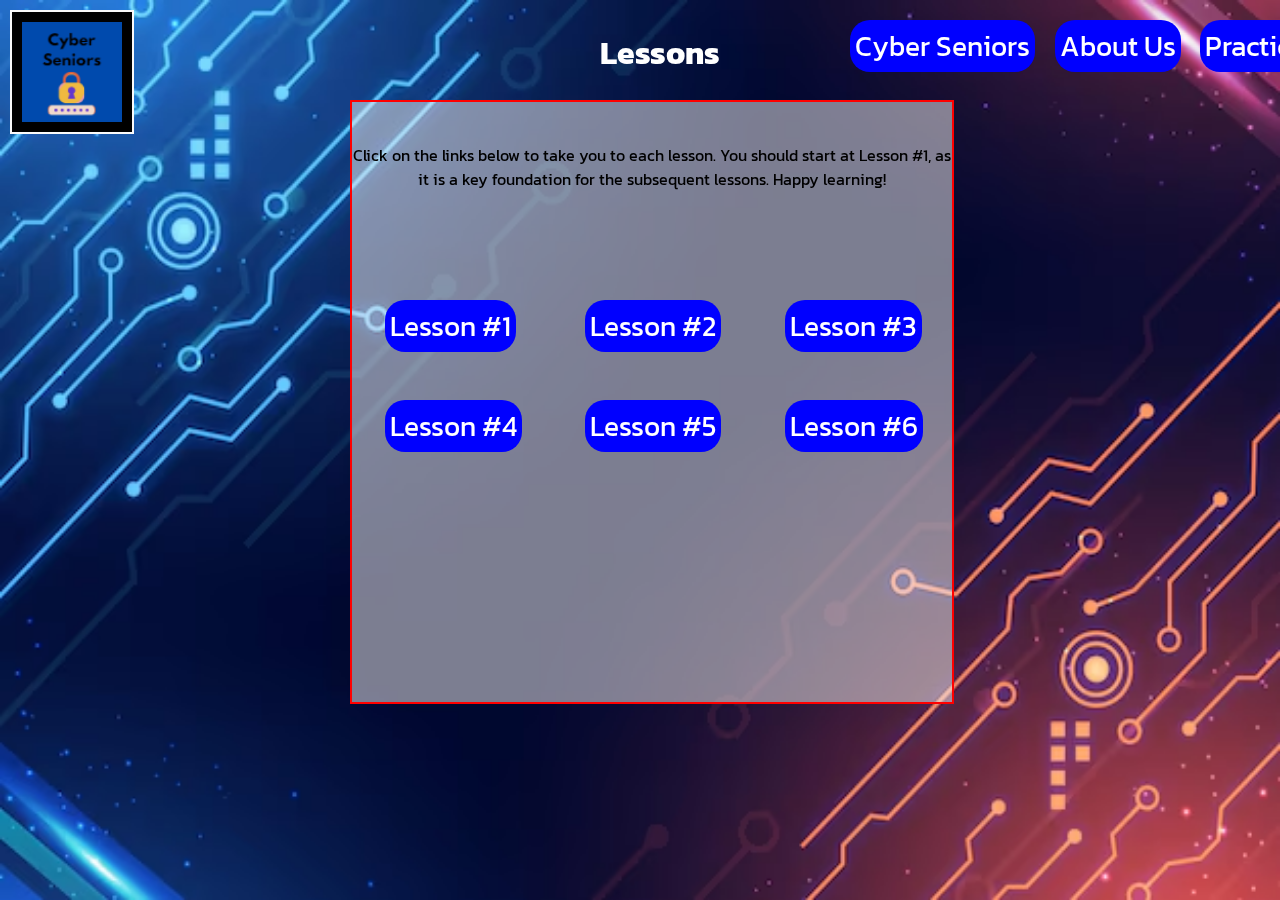
<file: lessons.html>
<html>
  <head>
    <title>Lessons</title>
    <script src="https://ajax.googleapis.com/ajax/libs/jquery/3.1.1/jquery.min.js"></script>
    <script src="https://code.jquery.com/jquery-3.4.1.min.js"></script>
    
    <link rel="preconnect" href="https://fonts.googleapis.com" />
    <link rel="preconnect" href="https://fonts.gstatic.com" crossorigin />
    <link href="https://fonts.googleapis.com/css2?family=Mooli&display=swap" rel="stylesheet"/>
    <link rel="preconnect" href="https://fonts.googleapis.com">
    <link rel="preconnect" href="https://fonts.gstatic.com" crossorigin>
    <link href="https://fonts.googleapis.com/css2?family=Kanit:wght@500&display=swap" rel="stylesheet">
    <link rel = "stylesheet" href = "lessons.css">
    
  </head>
  <body>
    <h1>Lessons</h1>
    
    <a id = "one" href = "index.html">Cyber Seniors</a>
    <a id = "two" href = "aboutus.html">About Us</a>
    <a id = "three" href = "practice.html">Practice</a> 
    
    <img id = "logo" src = "/images/logo.PNG">
    <div id = "intro">
      <p id = "text">Click on the links below to take you to each lesson. You should start at Lesson #1, as it is a key foundation for the subsequent lessons. Happy learning!</p>
      <p></p>
      <p></p>
      <p></p>
      <p></p>
      <p></p>
      <a id = "l1" href = "https://ayushn1.codewizardshq.com/AppChallenge2024/lessons/one/one.html">Lesson #1</a>
      <a id = "l2" href = "https://ayushn1.codewizardshq.com/AppChallenge2024/lessons/two/two.html">Lesson #2</a>
      <a id = "l3" class = "lessons" href = "https://ayushn1.codewizardshq.com/AppChallenge2024/lessons/three/three.html">Lesson #3</a> 
      <a id = "l4" href = "https://ayushn1.codewizardshq.com/AppChallenge2024/lessons/four/four.html">Lesson #4</a>
      <a id = "l5" href = "https://ayushn1.codewizardshq.com/AppChallenge2024/lessons/five/five">Lesson #5</a>
      <a id = "l6" href = "https://ayushn1.codewizardshq.com/AppChallenge2024/lessons/six/six.html">Lesson #6</a> 
    </div>
    
  </body>
</html>
</file>
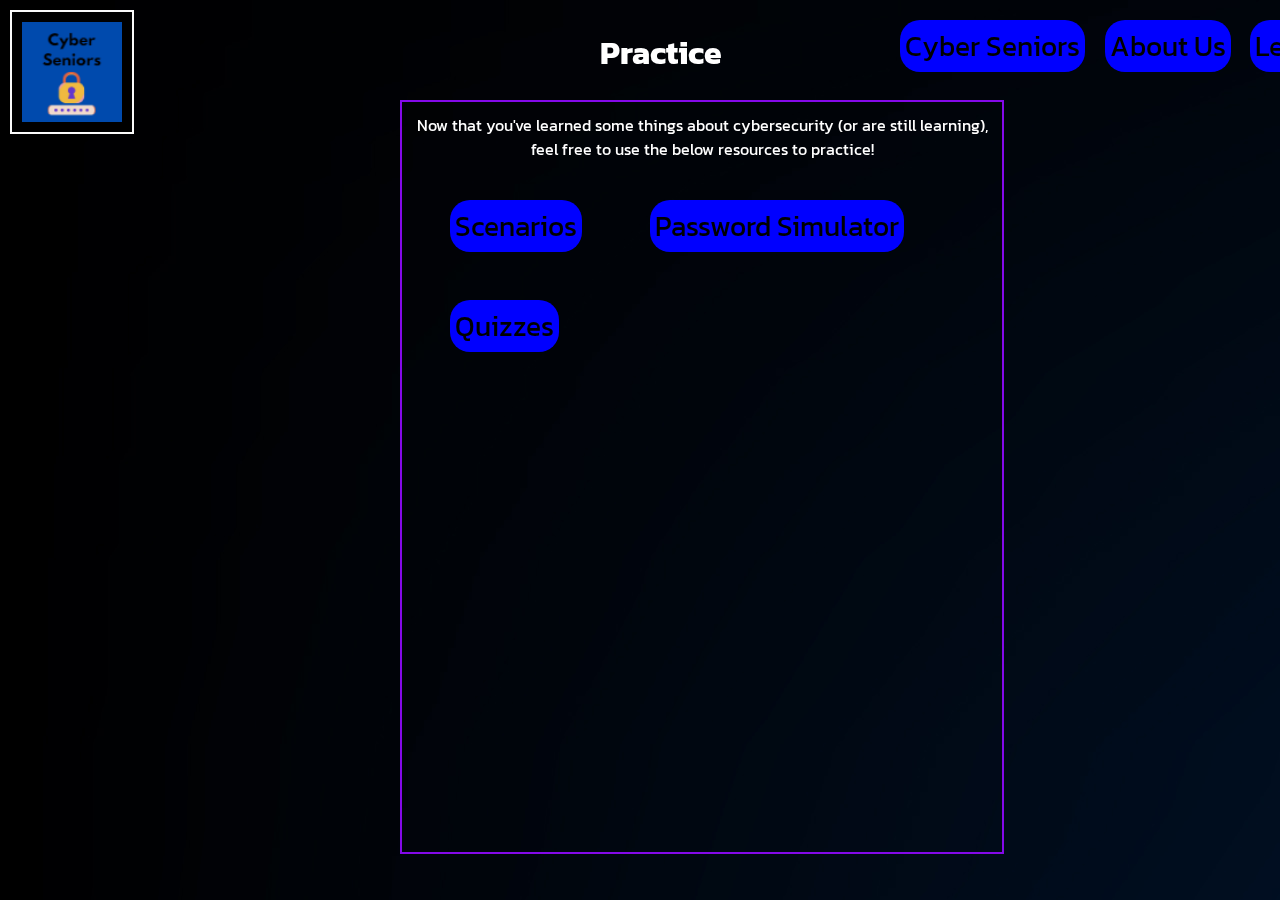
<file: practice.html>
<html>
  <head>
    <title>Practice</title>
    <script src="https://ajax.googleapis.com/ajax/libs/jquery/3.1.1/jquery.min.js"></script>
    <script src="https://code.jquery.com/jquery-3.4.1.min.js"></script>
    
    <link rel="preconnect" href="https://fonts.googleapis.com" />
    <link rel="preconnect" href="https://fonts.gstatic.com" crossorigin />
    <link href="https://fonts.googleapis.com/css2?family=Mooli&display=swap" rel="stylesheet"/>
    <link rel="preconnect" href="https://fonts.googleapis.com">
    <link rel="preconnect" href="https://fonts.gstatic.com" crossorigin>
    <link href="https://fonts.googleapis.com/css2?family=Kanit:wght@500&display=swap" rel="stylesheet">
    <link rel = "stylesheet" href = "practice.css">
    
  </head>
  <body>
    <h1>Practice</h1>
    
    <a id = "one" href = "home.html">Cyber Seniors</a>
    <a id = "two" href = "aboutus.html">About Us</a>
    <a id = "three" href = "lessons.html">Lessons</a> 
    
    <img id = "logo" src = "/images/logo.PNG">
    
    <div id = "intro">
      <p id = "text">Now that you've learned some things about cybersecurity (or are still learning), feel free to use the below resources to practice!</p>
      <a id = "four" href = "https://ayushn1.codewizardshq.com/AppChallenge2024/practice/scenarios/scenario1.html">Scenarios</a>
      <a id = "five" href = "/practice/password.html" >Password Simulator</a>
      <a id = "six" href = "quizezz.html">Quizzes</a>
    </div>
  </body>
</html>
<!-- I work here -->
</file>
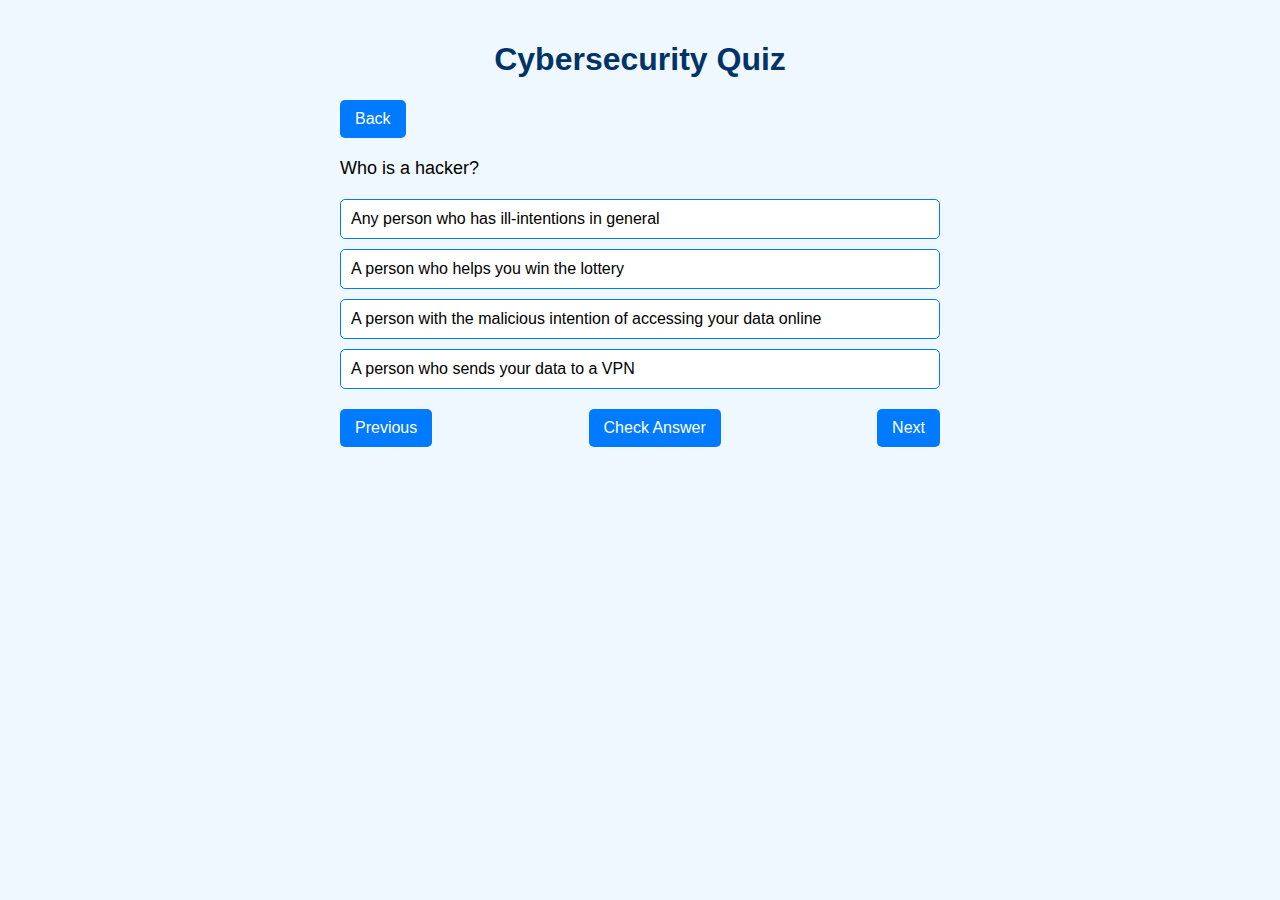
<file: quizezz.html>
<!DOCTYPE html>
<html lang="en">
<head>
    <meta charset="UTF-8">
    <meta name="viewport" content="width=device-width, initial-scale=1.0">
    <title>Cybersecurity Quiz</title>
    <style>
        body {
            font-family: Arial, sans-serif;
            background-color: #f0f8ff; /* Light blue background */
            padding: 20px;
            max-width: 600px;
            margin: auto;
        }
        h1 {
            text-align: center;
            color: #003366; /* Darker blue for headings */
        }
        .question {
            margin: 20px 0;
            font-size: 18px;
        }
        .answer-choice {
            display: block;
            margin: 10px 0;
            padding: 10px;
            background-color: #fff;
            border: 1px solid #007bff; /* Blue border */
            border-radius: 5px;
            cursor: pointer;
            transition: background-color 0.3s, transform 0.3s;
        }
        .answer-choice:hover {
            background-color: #e0f7ff; /* Light hover effect */
            transform: scale(1.02);
        }
        .selected {
            background-color: #cce5ff; /* Highlight color */
        }
        .correct {
            background-color: #d4edda; /* Green for correct */
            border-color: #c3e6cb;
        }
        .wrong {
            background-color: #f8d7da; /* Red for wrong */
            border-color: #f5c6cb;
        }
        .button {
            background-color: #007bff; /* Blue button */
            color: white;
            border: none;
            padding: 10px 15px;
            border-radius: 5px;
            cursor: pointer;
            font-size: 16px;
        }
        .button:hover {
            background-color: #0056b3; /* Darker blue on hover */
        }
        #navigation {
            display: flex;
            justify-content: space-between;
            margin: 20px 0;
        }
    </style>
</head>
<body>

    <h1>Cybersecurity Quiz</h1>
    <button class="button" id="backButton">Back</button>

    <div id="quizContainer">
        <div class="question" id="questionContainer"></div>
        <div id="answerContainer"></div>
        <div id="navigation">
            <button class="button" id="prevButton" disabled>Previous</button>
            <button class="button" id="checkButton" disabled>Check Answer</button> <!-- Moved Check Answer button -->
            <button class="button" id="nextButton">Next</button>
        </div>
    </div>

    <script>
        const questions = [
            {
                question: "Who is a hacker?",
                answers: [
                    "Any person who has ill-intentions in general",
                    "A person who helps you win the lottery",
                    "A person with the malicious intention of accessing your data online",
                    "A person who sends your data to a VPN"
                ],
                correct: 2
            },
            {
                question: "Which of the following is NOT an example of authentication?",
                answers: [
                    "Logging into an online site using your username/password",
                    "Entering an additional code to use a shopping site",
                    "Entering a username while logging into a game",
                    "Denying the right to modify someone’s grades"
                ],
                correct: 3
            },
            {
                question: "The practice of keeping yourself and personal data safe online is known as:",
                answers: [
                    "cybersecurity",
                    "malware",
                    "networking",
                    "authorization"
                ],
                correct: 0
            },
            {
                question: "Fill in the blank: ________ are a means of defense that block unauthorized access to online resources.",
                answers: [
                    "VINs",
                    "Firewalls",
                    "Multi-factor authentication",
                    "Computer systems"
                ],
                correct: 1
            },
            {
                question: "Teachers can change a student’s grades in the online school system, but students cannot change their own grades. This scenario is an example of-",
                answers: [
                    "Students having the authority to change their own grade",
                    "Teachers having to authenticate themselves before accessing grades",
                    "Students being unauthorized to change their grades",
                    "Teachers being unauthorized to enter the system"
                ],
                correct: 2
            },
            {
                question: "Fill in the blank: Computer networks share ________ among themselves?",
                answers: [
                    "resources",
                    "malware",
                    "paper",
                    "people"
                ],
                correct: 0
            },
            {
                question: "What is something that a virus can do?",
                answers: [
                    "Give you more money",
                    "Edit and delete your files",
                    "Create new passwords for you",
                    "It can create less copies of itself"
                ],
                correct: 1
            },
            {
                question: "What is a type of malware that demands money from the user?",
                answers: [
                    "Malware",
                    "Moneyware",
                    "Ransomware",
                    "Spoofware"
                ],
                correct: 2
            },
            {
                question: "How do hackers try to trick you using phishing?",
                answers: [
                    "They may send an email to you that appears legitimate, but actually has the capability to steal personal information",
                    "They may directly tell you of their intentions, and by doing so, you know not to go near them",
                    "A friend may talk to you in person, but in reality a hacker stole their identity",
                    "They may execute a DDoS attack to distract you, and then use that to gain an advantage"
                ],
                correct: 0
            },
            {
                question: "What does DDoS stand for?",
                answers: [
                    "Dark Dingy Operating System",
                    "Distributed Delight of Systems",
                    "Distributed Denial of Service",
                    "Delineated Decorum Online Service"
                ],
                correct: 2
            }
        ];

        let currentQuestion = 0;

        function loadQuestion() {
            const questionElement = document.getElementById('questionContainer');
            const answerElement = document.getElementById('answerContainer');
            questionElement.innerHTML = questions[currentQuestion].question;
            answerElement.innerHTML = '';
            questions[currentQuestion].answers.forEach((answer, index) => {
                const answerButton = document.createElement('div');
                answerButton.classList.add('answer-choice');
                answerButton.textContent = answer;
                answerButton.onclick = () => selectAnswer(index);
                answerElement.appendChild(answerButton);
            });
            document.getElementById('prevButton').disabled = currentQuestion === 0;
            document.getElementById('nextButton').disabled = true;
            document.getElementById('checkButton').disabled = false;
        }

        function selectAnswer(selectedIndex) {
            const answerChoices = document.querySelectorAll('.answer-choice');
            answerChoices.forEach((choice, index) => {
                choice.classList.remove('selected');
                choice.onclick = () => selectAnswer(index); // Reset click functionality
            });
            answerChoices[selectedIndex].classList.add('selected');
            document.getElementById('nextButton').disabled = false;
            document.getElementById('checkButton').disabled = false;
        }

        function checkAnswer() {
            const selectedAnswer = document.querySelector('.selected');
            const answerChoices = document.querySelectorAll('.answer-choice');
            const selectedIndex = Array.from(answerChoices).indexOf(selectedAnswer);

            if (selectedIndex === questions[currentQuestion].correct) {
                selectedAnswer.classList.add('correct');
            } else {
                selectedAnswer.classList.add('wrong');
                answerChoices[questions[currentQuestion].correct].classList.add('correct');
            }
            document.getElementById('nextButton').disabled = false;
            document.getElementById('checkButton').disabled = true;
            answerChoices.forEach(choice => choice.onclick = null); // Disable further clicks
        }

        document.getElementById('nextButton').onclick = () => {
            if (currentQuestion < questions.length - 1) {
                currentQuestion++;
                loadQuestion();
            }
        };

        document.getElementById('prevButton').onclick = () => {
            if (currentQuestion > 0) {
                currentQuestion--;
                loadQuestion();
            }
        };

        document.getElementById('checkButton').onclick = checkAnswer;

        document.getElementById('backButton').onclick = () => {
    window.location.href = 'practice.html'; // Navigate to practice.html
};

        loadQuestion();
    </script>
</body>
</html>
</file>
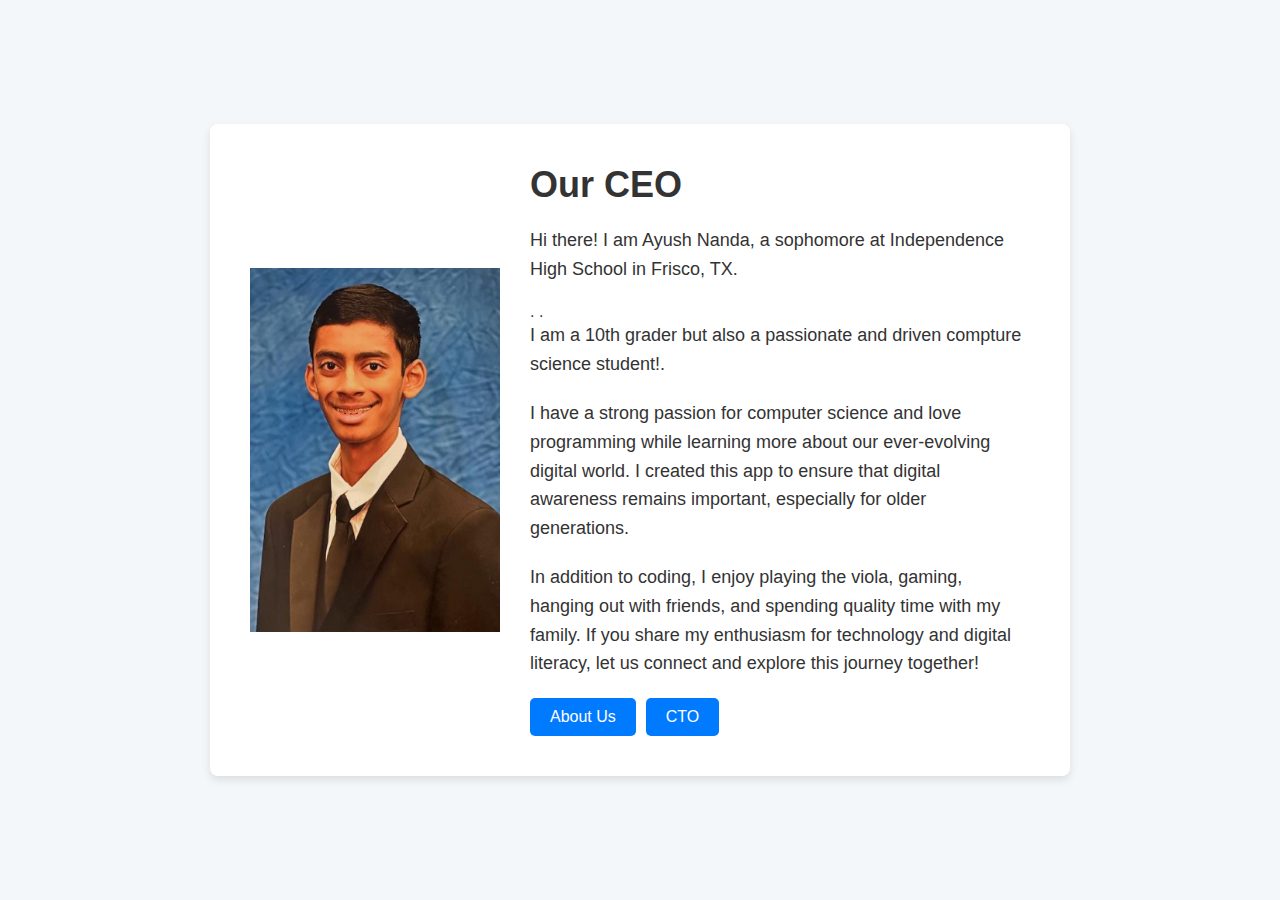
<file: about/ceo.html>
<!DOCTYPE html>
<html lang="en">
<head>
  <meta charset="UTF-8">
  <meta name="viewport" content="width=device-width, initial-scale=1.0">
  <title>Our CEO - Cyber Seniors</title>
  <link rel="stylesheet" href="ceo.css">
</head>
<body>

  <div class="ceo-section">
    <div class="ceo-content">
      <img src="../images/ceo.png" alt="CEO Image" class="ceo-image">
      <div class="ceo-text">
        <h1>Our CEO</h1>
        <p>Hi there! I am Ayush Nanda, a sophomore at Independence High School in Frisco, TX.</p>
    
    .
    .    <p>I am a 10th grader but also a passionate and driven compture science student!.</p>
        <p>I have a strong passion for computer science and love programming while learning more about our ever-evolving digital world. I created this app to ensure that digital awareness remains important, especially for older generations.</p>
        <p>In addition to coding, I enjoy playing the viola, gaming, hanging out with friends, and spending quality time with my family. If you share my enthusiasm for technology and digital literacy, let us connect and explore this journey together!</p>
        <div class="buttons">
          <a href="../about.html" class="about-button">About Us</a>
          <a href="cto.html" class="cto-button">CTO</a>
        </div>
      </div>
    </div>
  </div>

</body>
</html>
</file>
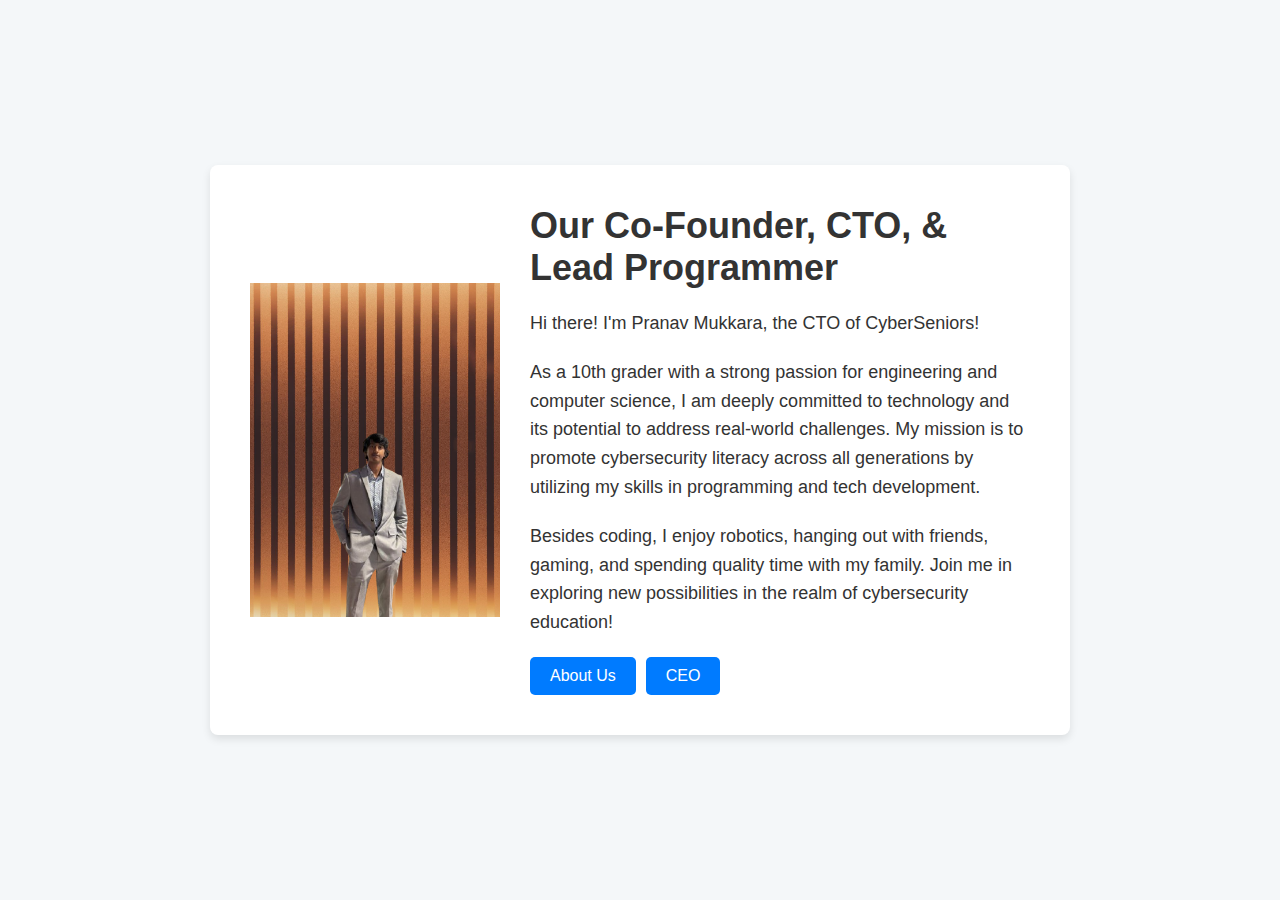
<file: about/cto.html>
<!DOCTYPE html>
<html lang="en">
<head>
  <meta charset="UTF-8">
  <meta name="viewport" content="width=device-width, initial-scale=1.0">
  <title>Our CTO - Cyber Seniors</title>
  <link rel="stylesheet" href="cto.css">
</head>
<body>

  <div class="cto-section">
    <div class="cto-content">
      <img src="../images/cto.png" alt="CTO Image" class="cto-image">
      <div class="cto-text">
        <h1>Our Co-Founder, CTO, & Lead Programmer</h1>
        <p><p>Hi there! I'm Pranav Mukkara, the CTO of CyberSeniors!</p>
        <p>As a 10th grader with a strong passion for engineering and computer science, I am deeply committed to technology and its potential to address real-world challenges. My mission is to promote cybersecurity literacy across all generations by utilizing my skills in programming and tech development.</p>
        <p>Besides coding, I enjoy robotics, hanging out with friends, gaming, and spending quality time with my family. Join me in exploring new possibilities in the realm of cybersecurity education!</p>        
        <div class="buttons">
          <a href="../about.html" class="about-button">About Us</a>
          <a href="ceo.html" class="ceo-button">CEO</a>
        </div>
      </div>
    </div>
  </div>

</body>
</html>
</file>
<file: lessons.css>
h1 {
  font-family: "Kanit", sans-serif;
  position: fixed;
  left: 600px;
  color: white;
}

h2 {
  font-family: "Kanit", sans-serif;
  text-align: center;
  right: 1000px;
  color: white;
}

body {
  background-color: cyan;
  background: url("/images/lessonsBg.avif") no-repeat;
  background-size: 100% 100%;
}

#one{
  background-color:blue;
  border-radius:20px;
  font-family: "Kanit", sans-serif;
  font-size:28px;
  padding: 5px;
  color: white;
  text-decoration:none;
  position: fixed; 
  left: 850px;
  top: 20px;
}

#two{
  background-color:blue;
  border-radius:20px;
  font-family: "Kanit", sans-serif;
  font-size:28px;
  padding: 5px;
  color: white;
  text-decoration:none;
  position: fixed; 
  left: 1055px;
  top: 20px;
}

#three{
  background-color:blue;
  border-radius:20px;
  font-family: "Kanit", sans-serif;
  font-size:28px;
  padding: 5px;
  color: white;
  text-decoration:none;
  position: fixed; 
  left: 1200px;
  top: 20px;
}

a:hover{
   border:4px solid black;
}

#logo {
  outline: none;
  border: 2px solid #fafafa;
  background-color: black;
  color: #fafafa;
  padding: 10px;
  position: fixed;
  top: 10px;
  left: 10px;
  height: 100px;
  width: 100px;
}

#text{
  font-family: "Kanit", sans-serif;
  text-align: center;
  position: relative;
  top: 25px;
  left: 0px;
  color: black;
}

#intro{
  width: 600px;
  height: 600px;
  border: 2px solid red;
  margin: auto;
  display: flex;
  flex-flow: row;
  flex-wrap: wrap;
  justify-content: space-around;
  position: fixed;
  top: 100px;
  left: 350px;
  background-color: rgba(248, 244, 244, 0.5);
}

#l1{
  background-color:blue;
  border-radius:20px;
  font-family: "Kanit", sans-serif;
  font-size:28px;
  padding: 5px;
  color: white;
  text-decoration:none;
  position: fixed; 
  left: 385px;
  top: 300px;
}

#l2{
  background-color:blue;
  border-radius:20px;
  font-family: "Kanit", sans-serif;
  font-size:28px;
  padding: 5px;
  color: white;
  text-decoration:none;
  position: fixed; 
  left: 585px;
  top: 300px;
}

#l3{
  background-color:blue;
  border-radius:20px;
  font-family: "Kanit", sans-serif;
  font-size:28px;
  padding: 5px;
  color: white;
  text-decoration:none;
  position: fixed; 
  left: 785px;
  top: 300px;
}

#l4{
  background-color:blue;
  border-radius:20px;
  font-family: "Kanit", sans-serif;
  font-size:28px;
  padding: 5px;
  color: white;
  text-decoration:none;
  position: fixed; 
  left: 385px;
  top: 400px;
}

#l5{
  background-color:blue;
  border-radius:20px;
  font-family: "Kanit", sans-serif;
  font-size:28px;
  padding: 5px;
  color: white;
  text-decoration:none;
  position: fixed; 
  left: 585px;
  top: 400px;
}

#l6{
  background-color:blue;
  border-radius:20px;
  font-family: "Kanit", sans-serif;
  font-size:28px;
  padding: 5px;
  color: white;
  text-decoration:none;
  position: fixed; 
  left: 785px;
  top: 400px;
}
/* I hate CSS */
</file>
<file: practice.css>
h1 {
  font-family: "Kanit", sans-serif;
  position: fixed;
  left: 600px;
  color: white;
}

h2 {
  font-family: "Kanit", sans-serif;
  text-align: center;
  color: white;
}

p {
  font-family: "Kanit", sans-serif;
  text-align: center;
  color: white;
}

/* I hate CSS */
body {
  background-color: cyan;
  background-size: cover;
  background: url("/images/practice-bg.jpg");
}

a:hover{
   border:4px solid black;
}

#one{
  background-color:blue;
  border-radius:20px;
  font-family: "Kanit", sans-serif;
  font-size:28px;
  padding: 5px;
  color: black;
  text-decoration:none;
  position: fixed; 
  left: 900px;
  top: 20px;
}

#two{
  background-color:blue;
  border-radius:20px;
  font-family: "Kanit", sans-serif;
  font-size:28px;
  padding: 5px;
  color: black;
  text-decoration:none;
  position: fixed; 
  left: 1105px;
  top: 20px;
}

#three{
  background-color:blue;
  border-radius:20px;
  font-family: "Kanit", sans-serif;
  font-size:28px;
  padding: 5px;
  color: black;
  text-decoration:none;
  position: fixed; 
  left: 1250px;
  top: 20px;
}

a:hover{
   background-color:black;
   border:2px dashed green;
}

#logo {
  outline: none;
  border: 2px solid #fafafa;
  background-color: black;
  color: #fafafa;
  padding: 10px;
  position: fixed;
  top: 10px;
  left: 10px;
  height: 100px;
  width: 100px;
}

#text {
  font-family: "Kanit", sans-serif;
  text-align: center;
  position: relative;
  top: -5px;
}

#shield {
  outline: none;
  border: 2px solid #fafafa;
  background-color: black;
  color: #fafafa;
  padding: 10px;
  position: relative;
  height: 200px;
  width: 200px;
  top: -50px;
}

#intro{
  width: 600px;
  height: 750px;
  border: 2px solid rgb(132, 9, 233);
  margin: auto;
  display: flex;
  flex-flow: row;
  flex-wrap: wrap;
  justify-content: space-around;
  position: fixed;
  top: 100px;
  left: 400px;
}

select{
    font-size: 15px;
    font-family: 'Acme', cursive;
}

.question{
    width: 450px;
    padding: 5px;
    margin-top: 10px;
    margin-left: auto;
    margin-right: auto;
    background-color: white;
    border: 3px dashed #F5E050;
    border-radius: 10px;
    transition: all 1s ease;
    position: relative;
    top: -80px;
}

#submitBtn {
 font-size:30px;
 border:2px solid black;
 padding:10px;
 position: fixed;
 top: 785px;
 left: 475px;
}

#submitBtn:hover {
 font-size:28px;
 border:4px solid black;
}

#continue {
 font-family: "Kanit", sans-serif;
 font-size:30px;
 border:2px solid black;
 padding:5px;
 color: white;
 position: fixed;
 top: 785px;
 left: 800px;
 background-color: blue;
}

#continue:hover {
 font-size:28px;
 border:4px solid black;
}

#back {
 font-family: "Kanit", sans-serif;
 font-size:30px;
 border:2px solid black;
 padding:5px;
 color: white;
 position: fixed;
 top: 785px;
 left: 475px;
 background-color: blue;
}

#back:hover {
 font-size:28px;
 border:4px solid black;
}


#four{
  background-color:blue;
  border-radius:20px;
  font-family: "Kanit", sans-serif;
  font-size:28px;
  padding: 5px;
  color: black;
  text-decoration:none;
  position: fixed; 
  left: 450px;
  top: 200px;
}

#five{
  background-color:blue;
  border-radius:20px;
  font-family: "Kanit", sans-serif;
  font-size:28px;
  padding: 5px;
  color: black;
  text-decoration:none;
  position: fixed; 
  left: 650px;
  top: 200px;
}

#six{
  background-color:blue;
  border-radius:20px;
  font-family: "Kanit", sans-serif;
  font-size:28px;
  padding: 5px;
  color: black;
  text-decoration:none;
  position: fixed; 
  left: 450px;
  top: 300px;
}
</file>
<file: about/ceo.css>
/* General Reset */
* {
    margin: 0;
    padding: 0;
    box-sizing: border-box;
  }
  
  body {
    font-family: 'Arial', sans-serif;
    background-color: #F4F7F9;
    color: #333;
  }
  /* I hate CSS */
  .ceo-section {
    display: flex;
    justify-content: center;
    align-items: center;
    height: 100vh;
  }
  
  .ceo-content {
    display: flex;
    align-items: center;
    background-color: #fff;
    padding: 40px;
    border-radius: 8px;
    box-shadow: 0 4px 8px rgba(0, 0, 0, 0.1);
  }
  
  .ceo-image {
    max-width: 250px;
    height: auto;
    margin-right: 30px;
  }
  
  .ceo-text {
    max-width: 500px;
  }
  
  .ceo-text h1 {
    font-size: 36px;
    margin-bottom: 20px;
  }
  
  .ceo-text p {
    margin-bottom: 20px;
    font-size: 18px;
    line-height: 1.6;
  }
  
  .buttons {
    display: flex;
    gap: 10px;
  }
  
  .about-button, .cto-button {
    background-color: #007BFF;
    color: #fff;
    padding: 10px 20px;
    text-decoration: none;
    border-radius: 5px;
    font-size: 16px;
    transition: background-color 0.3s;
  }
  
  .about-button:hover, .cto-button:hover {
    background-color: #0056b3;
  }
</file>
<file: about/cto.css>
/* General Reset */
* {
    margin: 0;
    padding: 0;
    box-sizing: border-box;
  }
  
  body {
    font-family: 'Arial', sans-serif;
    background-color: #F4F7F9;
    color: #333;
  }
  
  .cto-section {
    display: flex;
    justify-content: center;
    align-items: center;
    height: 100vh;
  }
  
  .cto-content {
    display: flex;
    align-items: center;
    background-color: #fff;
    padding: 40px;
    border-radius: 8px;
    box-shadow: 0 4px 8px rgba(0, 0, 0, 0.1);
  }
  
  .cto-image {
    max-width: 250px;
    height: auto;
    margin-right: 30px;
  }
  
  .cto-text {
    max-width: 500px;
  }
  
  .cto-text h1 {
    font-size: 36px;
    margin-bottom: 20px;
  }
  
  .cto-text p {
    margin-bottom: 20px;
    font-size: 18px;
    line-height: 1.6;
  }
  
  .buttons {
    display: flex;
    gap: 10px;
  }
  
  .about-button, .ceo-button {
    background-color: #007BFF;
    color: #fff;
    padding: 10px 20px;
    text-decoration: none;
    border-radius: 5px;
    font-size: 16px;
    transition: background-color 0.3s;
  }
  
  .about-button:hover, .ceo-button:hover {
    background-color: #0056b3;
  }
</file>
